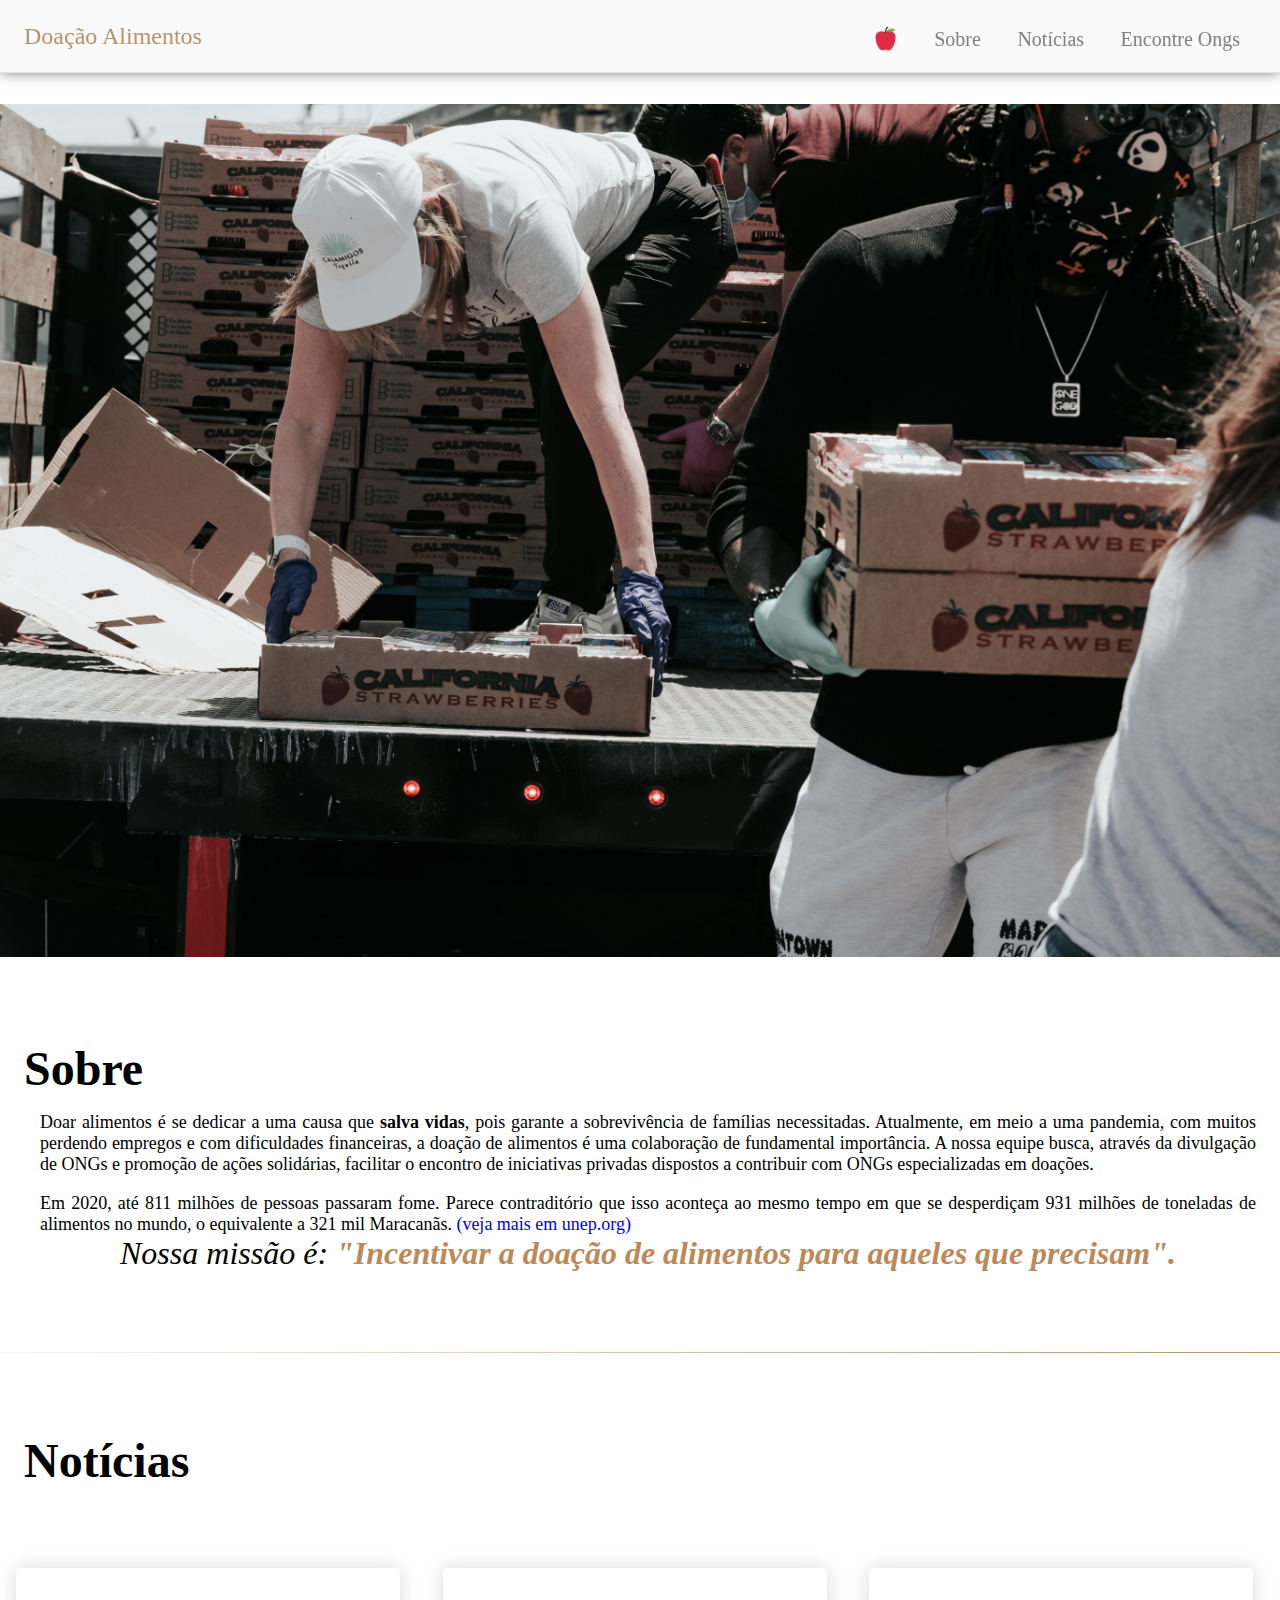
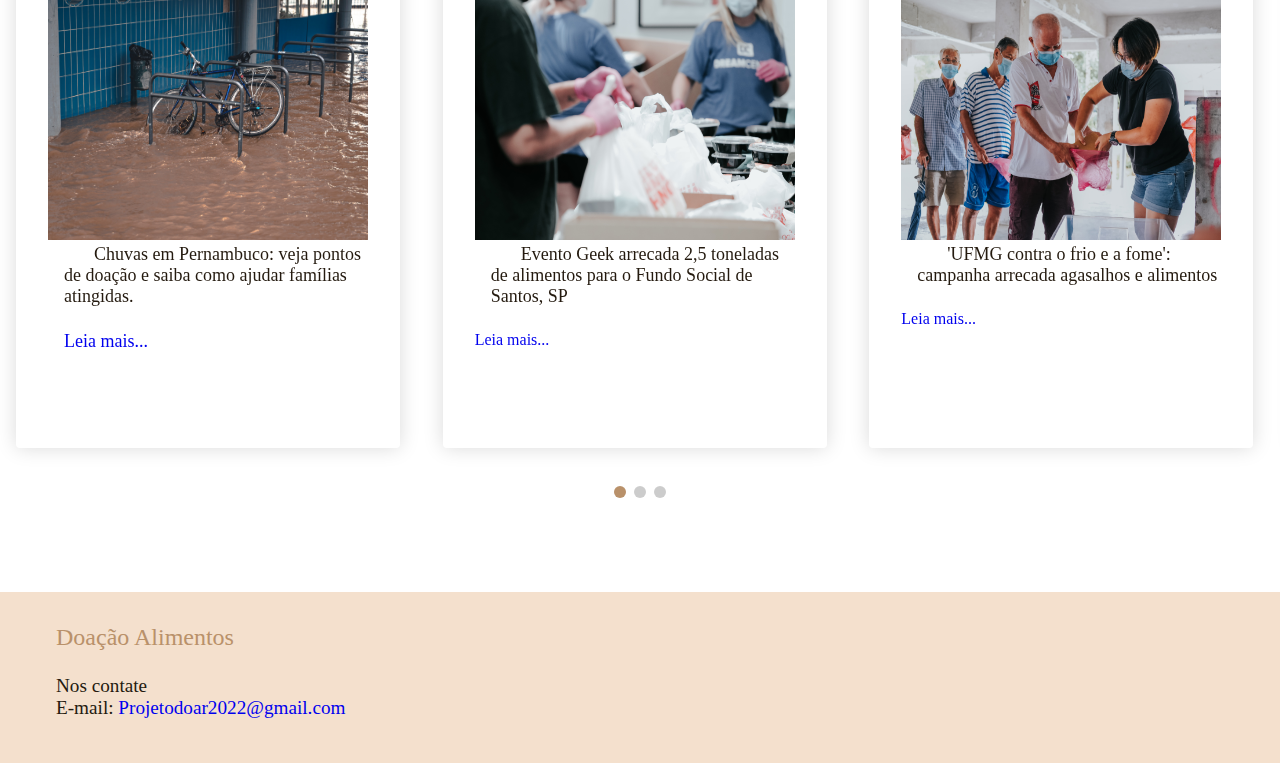
<file: index.html>
<!DOCTYPE html>
<!-- OBS: AS CORES DAS SEÇÕES SÃO SÓ UMA MARCAÇÃO PARA FACILITAR A LEITURA DE ONDE ACABA E COMEÇA AS SEÇÕES, FAVOR REMOVER AS TAGS STYLES QUANDO FOR UTILIZAR -->
<html>
  <head>
    <!-- Favicon -->
    <link rel="icon" type="image/png" href="imagens/favicon-16x16.png" sizes="16x16" />
    <!-- Swiper -->
    <link
      rel="stylesheet"
      href="https://unpkg.com/swiper@8/swiper-bundle.min.css"
    />

    <link rel="stylesheet" href="homepage.css" />

    <!-- font -->
    <link rel="preconnect" href="https://fonts.googleapis.com" />
    <link rel="preconnect" href="https://fonts.gstatic.com" crossorigin />
    <link
      href="https://fonts.googleapis.com/css2?family=Josefin+Sans&family=Libre+Bodoni:wght@600&family=Merriweather:ital,wght@1,300&display=swap"
      rel="stylesheet"
    />

    <title>Doação Alimentos</title>
  </head>
  <body>
    <header id="header">
      <nav class="container">
        <a class="logo" href="#"><span>Doação Alimentos</span></a>
        <div class="menu">
          <ul class="grid">
            <li><a class="title" href="homepage.html"><img src="./Imagens/logoimg.png" alt="logoimg" id="logoimg"></a></li>
            <li><a class="title" href="#about"> Sobre</a></li>
            <li><a class="title" href="#news"> Notícias</a></li>
            <li><a class="title" href="encontreongs.html"> Encontre Ongs</a></li>
          </ul>
        </div>
      </nav>
    </header>
    <main>
      <!-- Inserir no href o link da página sobre-->
      <section id="home">
        <div>
          <a href="">
            <img src="./Imagens/joel-muniz-BlnpElo7clE-unsplash.jpg" alt="doaçãoalimentos"
          /></a>
        </div>
      </section>

      <section class="section" id="about">
        <div class="container">
          <h1><strong>Sobre</strong></h1>
          <p class="text">
            Doar alimentos é se dedicar a uma causa que
            <strong>salva vidas</strong>, pois garante a sobrevivência de
            famílias necessitadas. Atualmente, em meio a uma pandemia, com
            muitos perdendo empregos e com dificuldades financeiras, a doação de
            alimentos é uma colaboração de fundamental importância. A nossa
            equipe busca, através da divulgação de ONGs e promoção de ações
            solidárias, facilitar o encontro de iniciativas privadas dispostos a
            contribuir com ONGs especializadas em doações.
          </p>
          <br />
          <p class="text">
            Em 2020, até 811 milhões de pessoas passaram fome. Parece
            contraditório que isso aconteça ao mesmo tempo em que se desperdiçam
            931 milhões de toneladas de alimentos no mundo, o equivalente a 321
            mil Maracanãs.
            <a
              href="https://www.unep.org/pt-br/noticias-e-reportagens/comunicado-de-imprensa/pnuma-e-fao-convocam-movimento-no-brasil-para-reduzir#:~:text=“Em%202020%2C%20até%20811%20milhões,equivalente%20a%20321%20mil%20Maracanãs."
              >(veja mais em unep.org)
            </a>
          </p>
          <p class="text" id="missao"><em> Nossa missão é: <strong> "Incentivar a doação de alimentos para aqueles que precisam". </strong></em></p>
        </div>
      </section>

      <div class="divider"></div>

      <section class="section" id="news">
        <div class="container">
          <header>
            <h1><strong> Notícias</strong></h1>
          </header>
        </div>
        <div class="swiper">
          <div class="swiper-wrapper">
            <div class="swiper-slide">
              <blockquote>
                <img
                  src="./Imagens/mika-baumeister-FM_sqOBM5Lw-unsplash.jpg"
                  alt="chuvaempernambuco"
                />
                <p class="text">
                  Chuvas em Pernambuco: veja pontos de doação e saiba como ajudar famílias atingidas.
                </p>
                <a href="https://g1.globo.com/pe/pernambuco/noticia/2022/05/28/chuvas-em-pernambuco-veja-pontos-de-doacao-para-ajudar-familias-atingidas.ghtml" class="text"> Leia mais... </a>
              </blockquote>
            </div>

            <div class="swiper-slide">
              <blockquote>
                <img
                  src="./Imagens/fss.jpg"
                  alt="fss"
                />
                <p class="text">
                  Evento Geek arrecada 2,5 toneladas de alimentos para o Fundo Social de Santos, SP
                </p>
                <a href="https://g1.globo.com/sp/santos-regiao/noticia/2022/06/01/evento-geek-arrecada-25-toneladas-de-alimentos-para-o-fundo-social-de-santos-sp.ghtml"> Leia mais... </a>
              </blockquote>
            </div>

            <div class="swiper-slide">
              <blockquote>
                <img
                  src="./Imagens/melanie-lim-nD3wunG16Fo-unsplash.jpg"
                  alt="ufmgcontrafriofome"
                />
                <p class="text">
                  'UFMG contra o frio e a fome': campanha arrecada agasalhos e alimentos
                </p>
                <a href="https://www.em.com.br/app/noticia/gerais/2022/05/31/interna_gerais,1370178/ufmg-contra-o-frio-e-a-fome-campanha-arrecada-agasalhos-e-alimentos.shtml"> Leia mais... </a>
              </blockquote>
            </div>

            <div class="swiper-slide">
              <blockquote>
                <img
                  src="./Imagens/joel-muniz-BErJJL_KsjA-unsplash.jpg"
                  alt="paraibapontosdoacao"
                />
                <p class="text">
                  Chuvas em Pernambuco: veja pontos de doação na PB para ajudar famílias atingidas
                </p>
                <a href="https://g1.globo.com/pb/paraiba/noticia/2022/05/30/chuvas-em-pernambuco-veja-pontos-de-doacao-na-pb-para-ajudar-familias-atingidas.ghtml"> Leia mais... </a>
              </blockquote>
            </div>

            <div class="swiper-slide">
              <blockquote>
                <img
                  src="Imagens/elyse-chia-kyeJW1zRH0I-unsplash.jpg"
                  alt="bomprincipiodoar"
                />
                <p class="text">
                  Bom Princípio Alimentos faz doação a entidades
                </p>
                <a href="https://revistanews.com.br/2022/05/29/bom-principio-alimentos-faz-doacao-a-entidades/"> Leia mais... </a>
              </blockquote>
            </div>
          </div>
          <div class="swiper-pagination"></div>
        </div>
      </section>
    </main>
    <footer>
      <div class="brand">
        <div class="container">
          <a class="logo" href="#home"><span>Doação Alimentos</span></a>
          <!-- Nosso contato (do grupo) -->
          <p>Nos contate</br>
            E-mail: <a href="https://mail.google.com"> Projetodoar2022@gmail.com</a></p>
          <!-- Aqui é para inserir algo mais caso necessário -->
        </div>
      </div>
    </footer>

    <!--Swiper-->
    <script src="https://unpkg.com/swiper@8/swiper-bundle.min.js"></script>

    <!--main.js-->
    <script src="homepage.js"></script>
  </body>
</html>
</file>
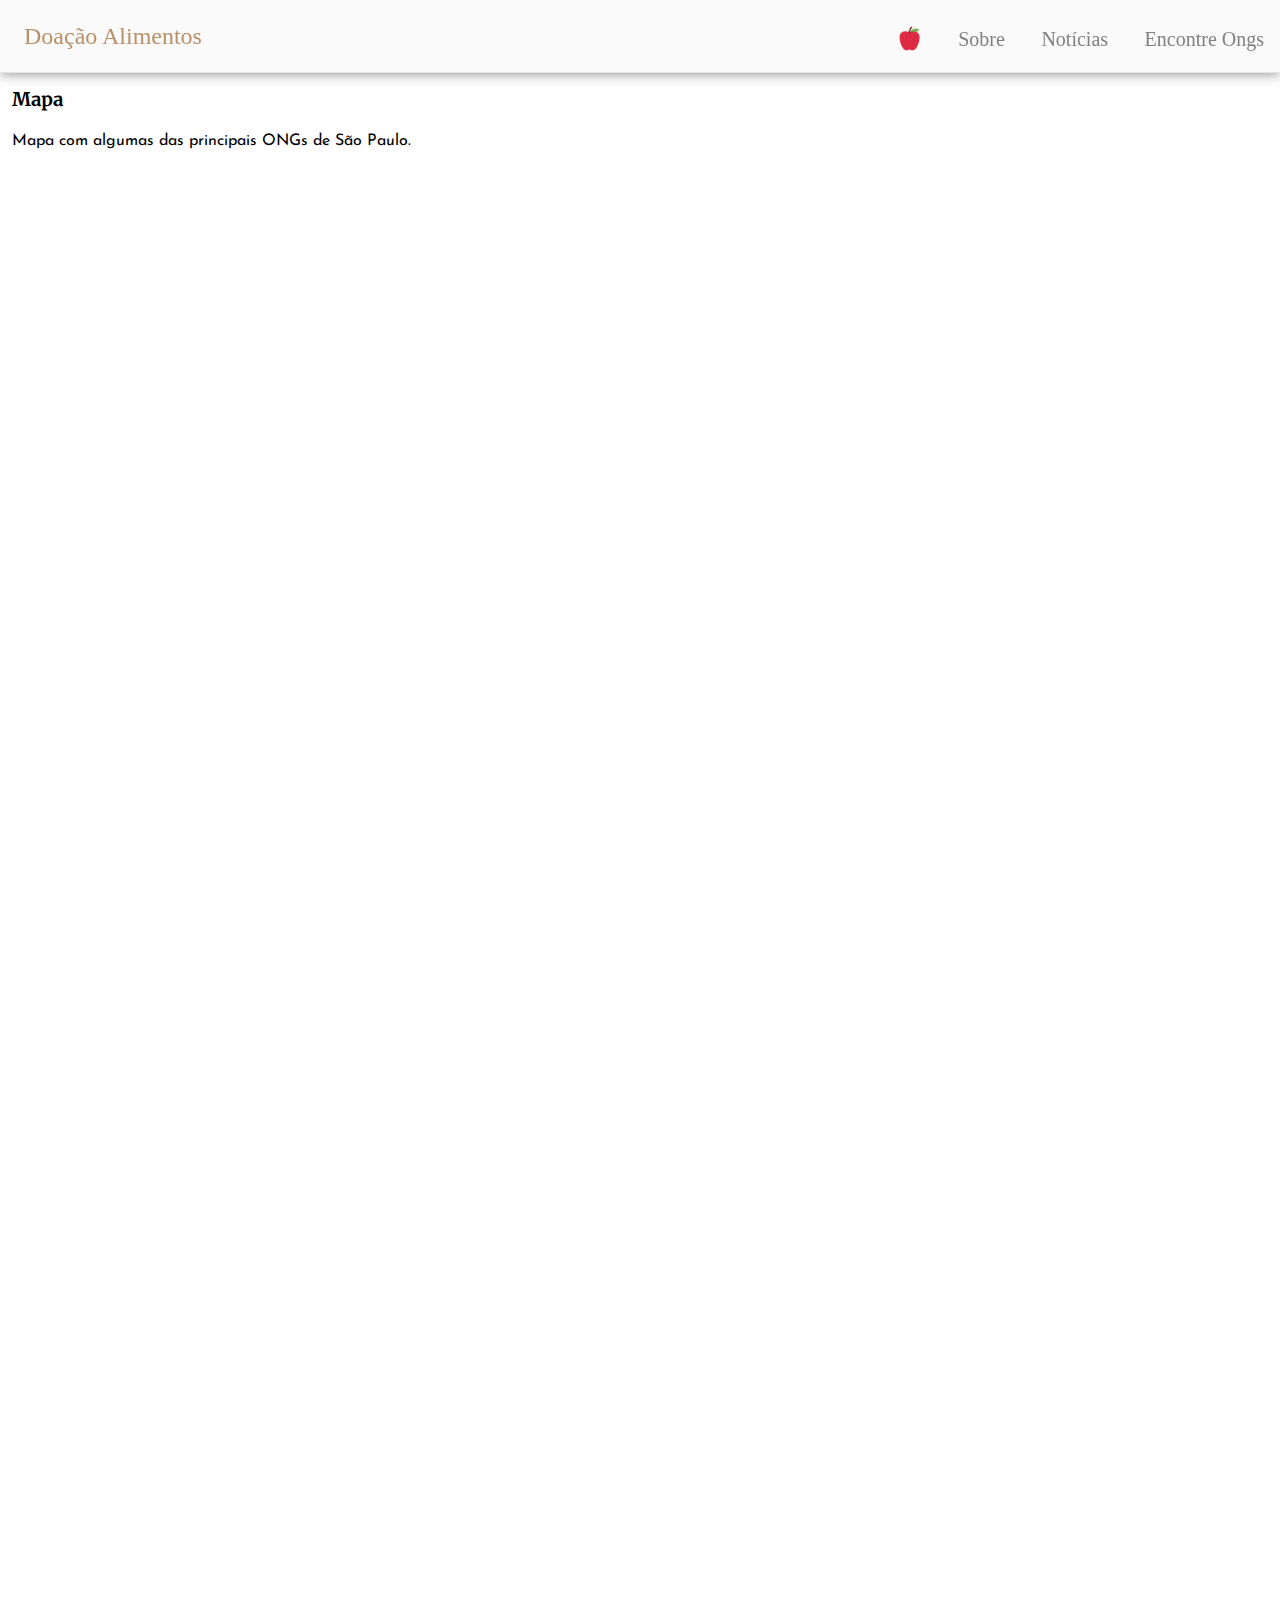
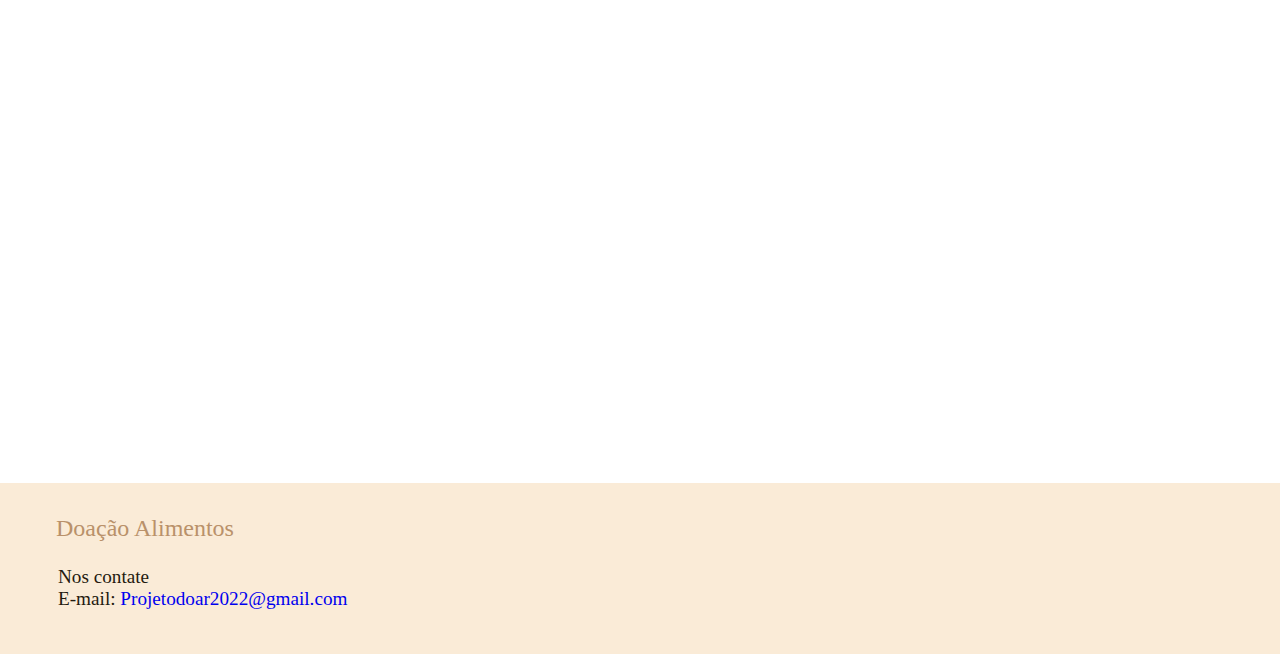
<file: encontreongs.html>
<!DOCTYPE html>
<!-- OBS: AS CORES DAS SEÇÕES SÃO SÓ UMA MARCAÇÃO PARA FACILITAR A LEITURA DE ONDE ACABA E COMEÇA AS SEÇÕES, FAVOR REMOVER AS TAGS STYLES QUANDO FOR UTILIZAR -->
<html>
  <head>
    <!-- Favicon -->
    <link rel="icon" type="image/png" href="imagens/favicon-16x16.png" sizes="16x16" />
    <link rel="stylesheet" href="homepage.css" />
    <link rel="stylesheet" href="encontreongs.css" />

    <!-- font -->
    <link rel="preconnect" href="https://fonts.googleapis.com" />
    <link rel="preconnect" href="https://fonts.gstatic.com" crossorigin />
    <link
      href="https://fonts.googleapis.com/css2?family=Josefin+Sans&family=Libre+Bodoni:wght@600&family=Merriweather:ital,wght@1,300&display=swap"
      rel="stylesheet"
    />

    <title>Encontre Ongs</title>
  </head>
  <body>
    <header id="header" class="scroll">
      <nav class="conteiner">
        <a class="logo" href="homepage.html"><span>Doação Alimentos</span></a>
        <div class="menu">
          <ul class="grid">
            <li><a class="title" href="homepage.html"><img src="./Imagens/logoimg.png" alt="logoimg" id="logoimg"></a></li>
            <li><a class="title" href="homepage.html"> Sobre</a></li>
            <li><a class="title" href="homepage.html"> Notícias</a></li>
            <li><a class="title" href="homepage.html"> Encontre Ongs</a></li>
          </ul>
        </div>
      </nav>
    </header>

    <main id="mapa">
      <h3>Mapa</h3>
      <blockquote>
        <p>Mapa com algumas das principais ONGs de São Paulo. </p>
      </blockquote>
      <div id="map">
        <iframe src="https://www.google.com/maps/embed?pb=!1m16!1m12!1m3!1d18495288.24258605!2d-53.32473297897166!3d-17.884206213821464!2m3!1f0!2f0!3f0!3m2!1i1024!2i768!4f13.1!2m1!1sOng%20alimentos!5e0!3m2!1spt-BR!2sus!4v1652032844369!5m2!1spt-BR!2sus" width="600" height="450" style="border:0;" allowfullscreen="" loading="lazy" referrerpolicy="no-referrer-when-downgrade"></iframe>
      </div>
    </main>
    <footer>
      <div class="brand">
        <div class="conteiner">
          <a class="logo" href="#home"><span>Doação Alimentos</span></a>
          <!-- Logo da página só que maior -->
          <p>Nos contate</br>
            E-mail: <a href="https://mail.google.com"> Projetodoar2022@gmail.com</a></p>
          <!-- Nosso contato (do grupo) -->
          <!-- Aqui é para inserir algo mais caso necessário -->
        </div>
      </div>
    </footer>
    <script>
      // Script do geolocation [Retirado pelo fato da impossibilidade de utilizar o maps ;( ]
      /*function getLocation() {
        if (navigator.geolocation) {    // Condicionais para verificar se a API funciona no navegador do cliente
          navigator.geolocation.getCurrentPosition(showPosition, showError);    
        } else {
          alert("The Browser Does not Support Geolocation");
        }
      }
      function showPosition(position) {     // Função para impressão das coordenadas do cliente
        const userLocation = position.coords.latitude + ", " + position.coords.longitude;
        document.getElementById('userLocation').innerHTML = userLocation;
        // Tentar passar o user location como query string
      }
      function showError(error) {     // Tratamento de erros
        if(error.PERMISSION_DENIED) {
          alert("The User have denied the request for Geolocation.");
        }
      }
      getLocation();      // Invocação do método

      var loc = "https://www.google.com";

      document.getElementById("bp").getAttribute("href");
      bp.href=loc;*/
    </script>
  </body>
</html>
</file>
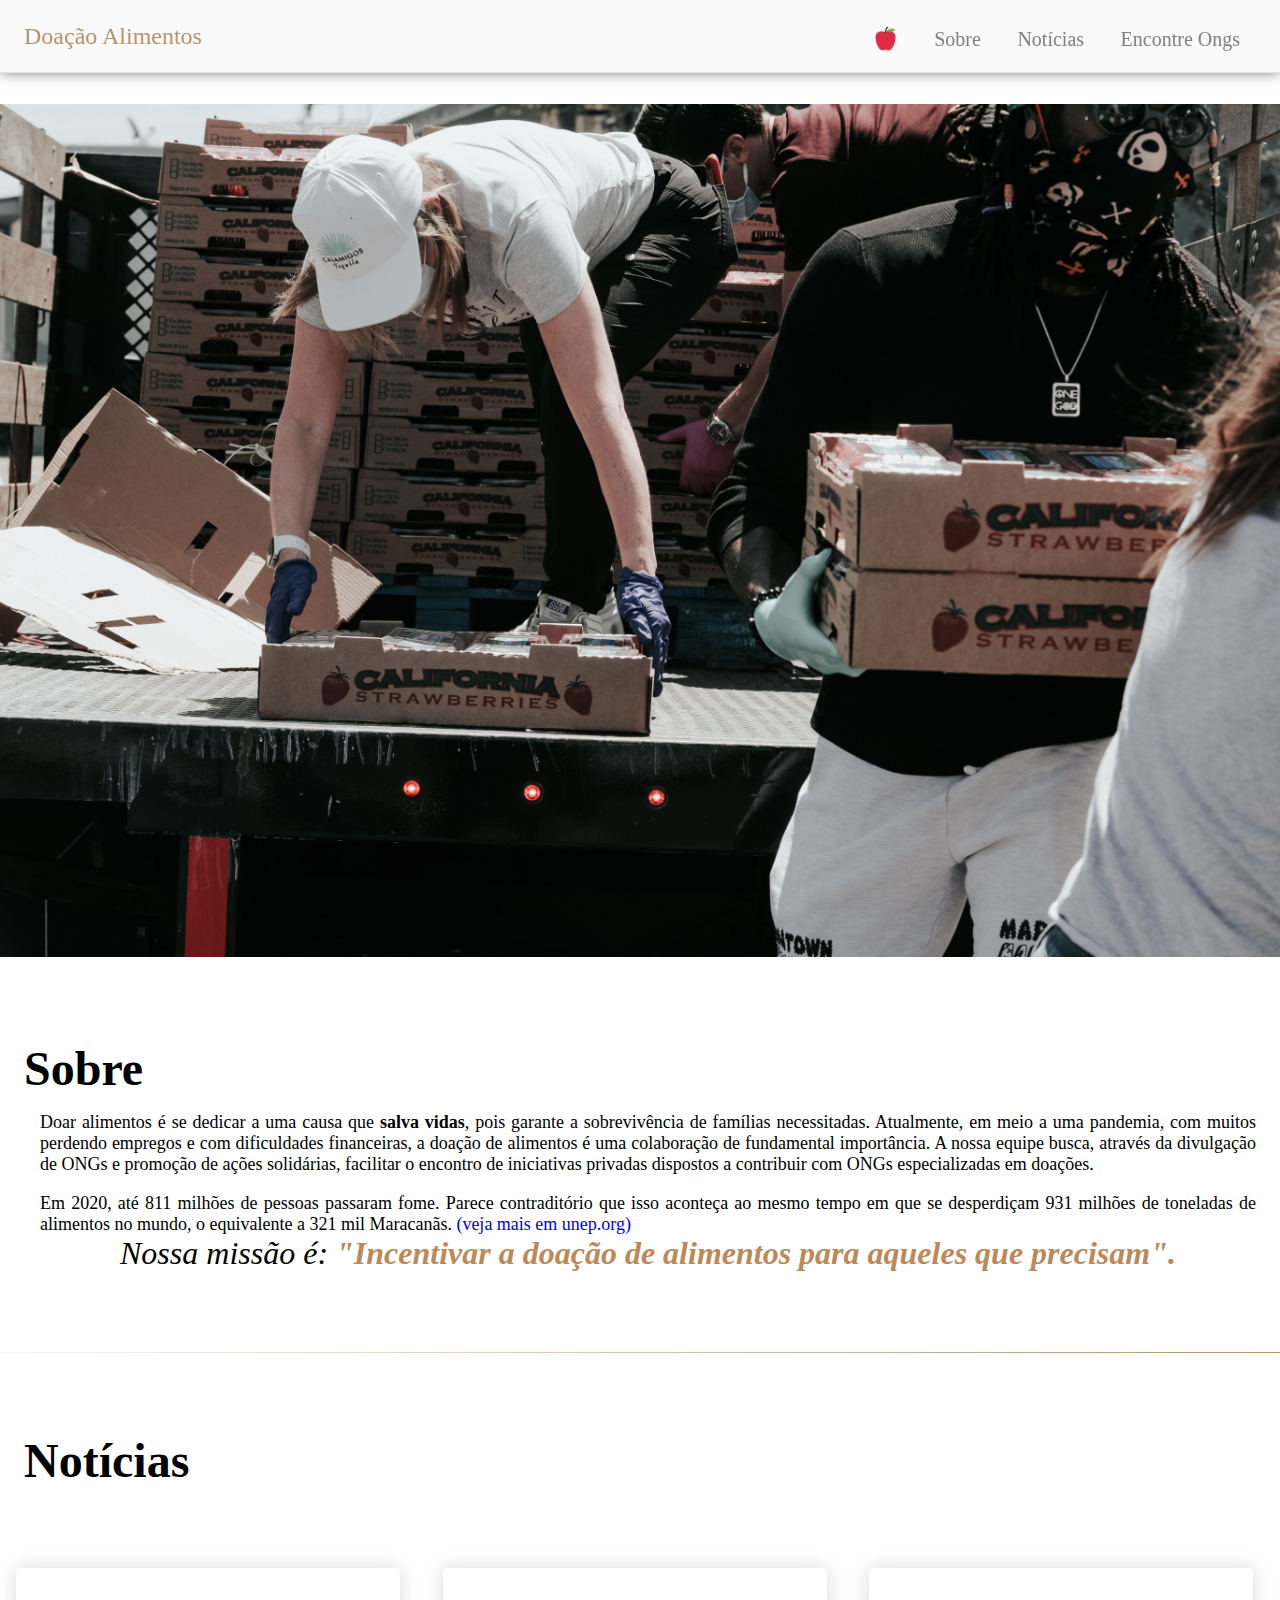
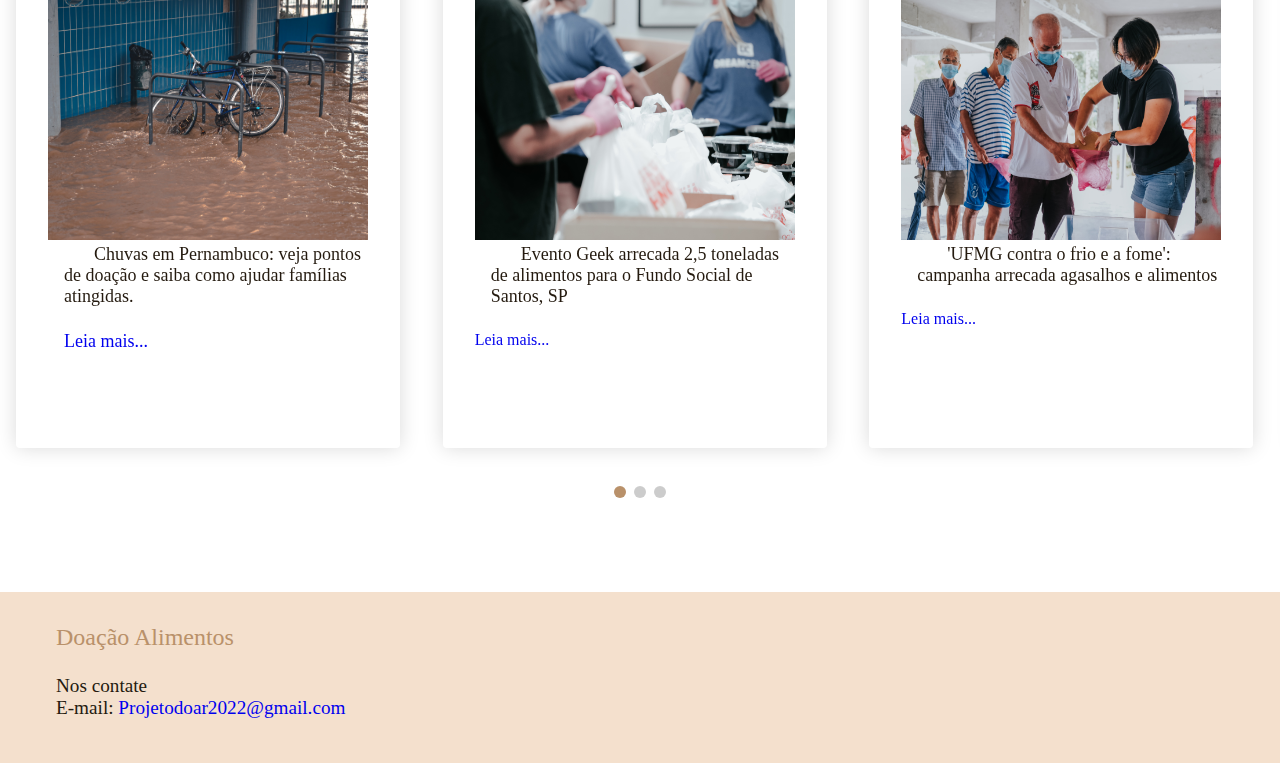
<file: homepage.html>
<!DOCTYPE html>
<!-- OBS: AS CORES DAS SEÇÕES SÃO SÓ UMA MARCAÇÃO PARA FACILITAR A LEITURA DE ONDE ACABA E COMEÇA AS SEÇÕES, FAVOR REMOVER AS TAGS STYLES QUANDO FOR UTILIZAR -->
<html>
  <head>
    <!-- Swiper -->
    <link
      rel="stylesheet"
      href="https://unpkg.com/swiper@8/swiper-bundle.min.css"
    />

    <link rel="stylesheet" href="homepage.css" />

    <!-- font -->
    <link rel="preconnect" href="https://fonts.googleapis.com" />
    <link rel="preconnect" href="https://fonts.gstatic.com" crossorigin />
    <link
      href="https://fonts.googleapis.com/css2?family=Josefin+Sans&family=Libre+Bodoni:wght@600&family=Merriweather:ital,wght@1,300&display=swap"
      rel="stylesheet"
    />

    <title>Doação Alimentos</title>
  </head>
  <body>
    <header id="header">
      <nav class="container">
        <a class="logo" href="#"><span>Doação Alimentos</span></a>
        <div class="menu">
          <ul class="grid">
            <li><a class="title" href="homepage.html"><img src="./Imagens/logoimg.png" alt="logoimg" id="logoimg"></a></li>
            <li><a class="title" href="#about"> Sobre</a></li>
            <li><a class="title" href="#news"> Notícias</a></li>
            <li><a class="title" href="encontreongs.html"> Encontre Ongs</a></li>
          </ul>
        </div>
      </nav>
    </header>
    <main>
      <!-- Inserir no href o link da página sobre-->
      <section id="home">
        <div>
          <a href="páginasobre.com">
            <img src="./Imagens/joel-muniz-BlnpElo7clE-unsplash.jpg" alt="doaçãoalimentos"
          /></a>
        </div>
      </section>

      <section class="section" id="about">
        <div class="container">
          <h1><strong>Sobre</strong></h1>
          <p class="text">
            Doar alimentos é se dedicar a uma causa que
            <strong>salva vidas</strong>, pois garante a sobrevivência de
            famílias necessitadas. Atualmente, em meio a uma pandemia, com
            muitos perdendo empregos e com dificuldades financeiras, a doação de
            alimentos é uma colaboração de fundamental importância. A nossa
            equipe busca, através da divulgação de ONGs e promoção de ações
            solidárias, facilitar o encontro de iniciativas privadas dispostos a
            contribuir com ONGs especializadas em doações.
          </p>
          <br />
          <p class="text">
            Em 2020, até 811 milhões de pessoas passaram fome. Parece
            contraditório que isso aconteça ao mesmo tempo em que se desperdiçam
            931 milhões de toneladas de alimentos no mundo, o equivalente a 321
            mil Maracanãs.
            <a
              href="https://www.unep.org/pt-br/noticias-e-reportagens/comunicado-de-imprensa/pnuma-e-fao-convocam-movimento-no-brasil-para-reduzir#:~:text=“Em%202020%2C%20até%20811%20milhões,equivalente%20a%20321%20mil%20Maracanãs."
              >(veja mais em unep.org)
            </a>
          </p>
          <p class="text" id="missao"><em> Nossa missão é: <strong> "Incentivar a doação de alimentos para aqueles que precisam". </strong></em></p>
        </div>
      </section>

      <div class="divider"></div>

      <section class="section" id="news">
        <div class="container">
          <header>
            <h1><strong> Notícias</strong></h1>
          </header>
        </div>
        <div class="swiper">
          <div class="swiper-wrapper">
            <div class="swiper-slide">
              <blockquote>
                <img
                  src="./Imagens/mika-baumeister-FM_sqOBM5Lw-unsplash.jpg"
                  alt="chuvaempernambuco"
                />
                <p class="text">
                  Chuvas em Pernambuco: veja pontos de doação e saiba como ajudar famílias atingidas.
                </p>
                <a href="https://g1.globo.com/pe/pernambuco/noticia/2022/05/28/chuvas-em-pernambuco-veja-pontos-de-doacao-para-ajudar-familias-atingidas.ghtml" class="text"> Leia mais... </a>
              </blockquote>
            </div>

            <div class="swiper-slide">
              <blockquote>
                <img
                  src="./Imagens/fss.jpg"
                  alt="fss"
                />
                <p class="text">
                  Evento Geek arrecada 2,5 toneladas de alimentos para o Fundo Social de Santos, SP
                </p>
                <a href="https://g1.globo.com/sp/santos-regiao/noticia/2022/06/01/evento-geek-arrecada-25-toneladas-de-alimentos-para-o-fundo-social-de-santos-sp.ghtml"> Leia mais... </a>
              </blockquote>
            </div>

            <div class="swiper-slide">
              <blockquote>
                <img
                  src="./Imagens/melanie-lim-nD3wunG16Fo-unsplash.jpg"
                  alt="ufmgcontrafriofome"
                />
                <p class="text">
                  'UFMG contra o frio e a fome': campanha arrecada agasalhos e alimentos
                </p>
                <a href="https://www.em.com.br/app/noticia/gerais/2022/05/31/interna_gerais,1370178/ufmg-contra-o-frio-e-a-fome-campanha-arrecada-agasalhos-e-alimentos.shtml"> Leia mais... </a>
              </blockquote>
            </div>

            <div class="swiper-slide">
              <blockquote>
                <img
                  src="./Imagens/joel-muniz-BErJJL_KsjA-unsplash.jpg"
                  alt="paraibapontosdoacao"
                />
                <p class="text">
                  Chuvas em Pernambuco: veja pontos de doação na PB para ajudar famílias atingidas
                </p>
                <a href="https://g1.globo.com/pb/paraiba/noticia/2022/05/30/chuvas-em-pernambuco-veja-pontos-de-doacao-na-pb-para-ajudar-familias-atingidas.ghtml"> Leia mais... </a>
              </blockquote>
            </div>

            <div class="swiper-slide">
              <blockquote>
                <img
                  src="Imagens/elyse-chia-kyeJW1zRH0I-unsplash.jpg"
                  alt="bomprincipiodoar"
                />
                <p class="text">
                  Bom Princípio Alimentos faz doação a entidades
                </p>
                <a href="https://revistanews.com.br/2022/05/29/bom-principio-alimentos-faz-doacao-a-entidades/"> Leia mais... </a>
              </blockquote>
            </div>
          </div>
          <div class="swiper-pagination"></div>
        </div>
      </section>
    </main>
    <footer>
      <div class="brand">
        <div class="container">
          <a class="logo" href="#home"><span>Doação Alimentos</span></a>
          <!-- Nosso contato (do grupo) -->
          <p>Nos contate</br>
            E-mail: <a href="https://mail.google.com"> Projetodoar2022@gmail.com</a></p>
          <!-- Aqui é para inserir algo mais caso necessário -->
        </div>
      </div>
    </footer>

    <!--Swiper-->
    <script src="https://unpkg.com/swiper@8/swiper-bundle.min.js"></script>

    <!--main.js-->
    <script src="homepage.js"></script>
  </body>
</html>
</file>
<file: encontreongs.css>
#map iframe {
    width: 98%;
    height: 1900px;
    display: block;
    margin: 0 auto;
    margin-bottom: 20px;
}
#mapa h3, p{
    position: relative;
    margin-left: 12px;
}
#mapa h3{
    font-family: 'Merriweather', sans-serif;
    margin-bottom: 20px;
    position: relative;
    top: -16px;
}
#mapa p {
    font-family: 'Josefin Sans', sans-serif;
    position: relative;
    bottom: 14px;
    text-align: left;
}
footer, footer .logo, footer .brand, footer .brand p {
    background-color: antiquewhite;
}
.logo {
    padding-left: 24px;
}
footer p {
    padding-left: 14px;
}
</file>
<file: homepage.css>
/*----------   Reset   ----------*/
* {
  margin: 0;
  padding: 0;
  box-sizing: border-box;
}
a {
  text-decoration: none;
}
img {
  width: 100%;
  height: auto;
}
/*----------   Variables   ----------*/
:root {
  /*  Color  */
  --header-height: 4.5rem;
  --hue: 30;
  --body-color: hsl(0 0% 98%);
  --title-color: hsl(var(--hue) 41% 10%);
  --base-color: hsl(var(--hue) 36% 57%);
  --base-color-second: hsl(var(--hue) 65% 88%);
  --text-color: hsl(0 0% 46%);
  /*  Font  */
  --logo-font: 600 'SemiBold', sans-serif;
  --title-font: 500 'Merriweather', sans-serif;
  --body-font: 400 'Josefin Sans', sans-serif;
}

/*----------   Layout   ----------*/
.container {
  margin-left: 1.5rem;
  margin-right: 1.5rem;
}

.high {
  margin-top: 1.5rem;
  margin-bottom: 1.5rem;
}

#header {
  box-shadow: 0px 0px 12px rgba(0, 0, 0, 0.5);
  border-bottom: 1px solid #e4e4e4;
  margin-bottom: 2rem;
  display: flex;
  position: fixed;
  width: 100%;
  top: 0;
  left: 0;
  z-index: 100;
  background-color: var(--body-color);
}

main {
  margin-top: var(--header-height);
}

.title {
  font: var(--title-font);
  font-size: 1.25rem;
  color: gray;
  -webkit-font-smoothing: auto;
}

.text {
  padding-left: 1rem;
  font: var(--body-font);
  font-size: large;
}

.section {
  padding: 5rem 0;
}

.divider {
  height: 1px;
  background: linear-gradient(
    270deg,
    hsla(var(--hue), 36%, 57%, 1),
    hsla(var(--hue), 65%, 88%, 0.34)
  );
}

/*----------   Logo   ----------*/

.logo {
  font: var(--logo-font);
  font-size: 1.5rem;
  color: var(--body-color);
}

.logo span {
  color: var(--base-color);
}

nav .logo :hover,
footer .logo :hover {
  font-size: 2rem;
  transition: 0.3s;
}

main {
  margin-top: calc(var(--header-height) + 2rem);
}

/*----------   Navigacion   ----------*/
nav {
  height: var(--header-height);
  display: flex;
  align-items: center;
  justify-content: space-between;
  width: 100%;
  font-size: large;
}
nav .menu ul li {
  list-style: none;
  text-align: center;
  display: inline;
}
nav ul li a {
  color: var(--text-color);
  transition: color 0.2s;
  position: relative;
  margin: 0 1rem 0 1rem;
}
nav ul li a:hover {
  color: var(--base-color);
  transition: 0.2s;
  font-size: x-large;
}
nav ul li a::after {
  content: '';
  width: 0%;
  height: 5px;
  background: var(--base-color);
  position: absolute;
  left: 0;
  bottom: -1.4rem;
  transition: width 0.2s;
}
nav ul li a:hover::after {
  width: 100%;
  
}

/*----------   Home   ----------*/

/*----------   About   ----------*/

h1 {
    font: var(--logo-font);
    margin-bottom: 1rem;
    font-size: 3rem;
    color: black;
  }

 #about {
   text-align: justify;
}
  
  #missao {
  font-size:  2rem;
  text-align: center;
}
em strong {
  color: rgb(189,137,89)
}

/*----------   Noticias   ----------*/


#news blockquote img {
  width: 20rem;
  height: 15rem;
}

#news blockquote {
  display: block;
  width: 24rem;
  height: 30rem;
  padding: 2rem;
  box-shadow: 0px 0px 20px rgba(0, 0, 0, 0.15);
  border-radius: 0.25rem;
}

#news blockquote p {
  position: relative;
  text-indent: 1.875rem;
  margin-bottom: 1.5rem;
  color: var(--title-color);
}

#news blockquote p a {
  font-size: larger;
  color: cornflowerblue;
}

/*swiper*/
.swiper-slide {
  height: auto;
  padding: 4rem 1rem;
}

.swiper-pagination-bullet {
  width: 0.75rem;
  height: 0.75rem;
}

.swiper-pagination-bullet-active {
  background: var(--base-color);
}

/*----------   Footer   ----------*/

footer {
  background: var(--base-color-second);
}

footer .logo {
  display: inline-block;
  margin-bottom: 1.5rem;
  font-size: x-large;
}

footer .brand p {
  color: var(--title-color);
  margin-bottom: 0.75rem;
  font-size: larger;
}

footer .brand {
  padding: 2rem;
  position: relative;
}

/*----------   Logo IMG   ----------*/
#logoimg {
  width: 25px;
  position: relative;
  top: 5px;
}
</file>
